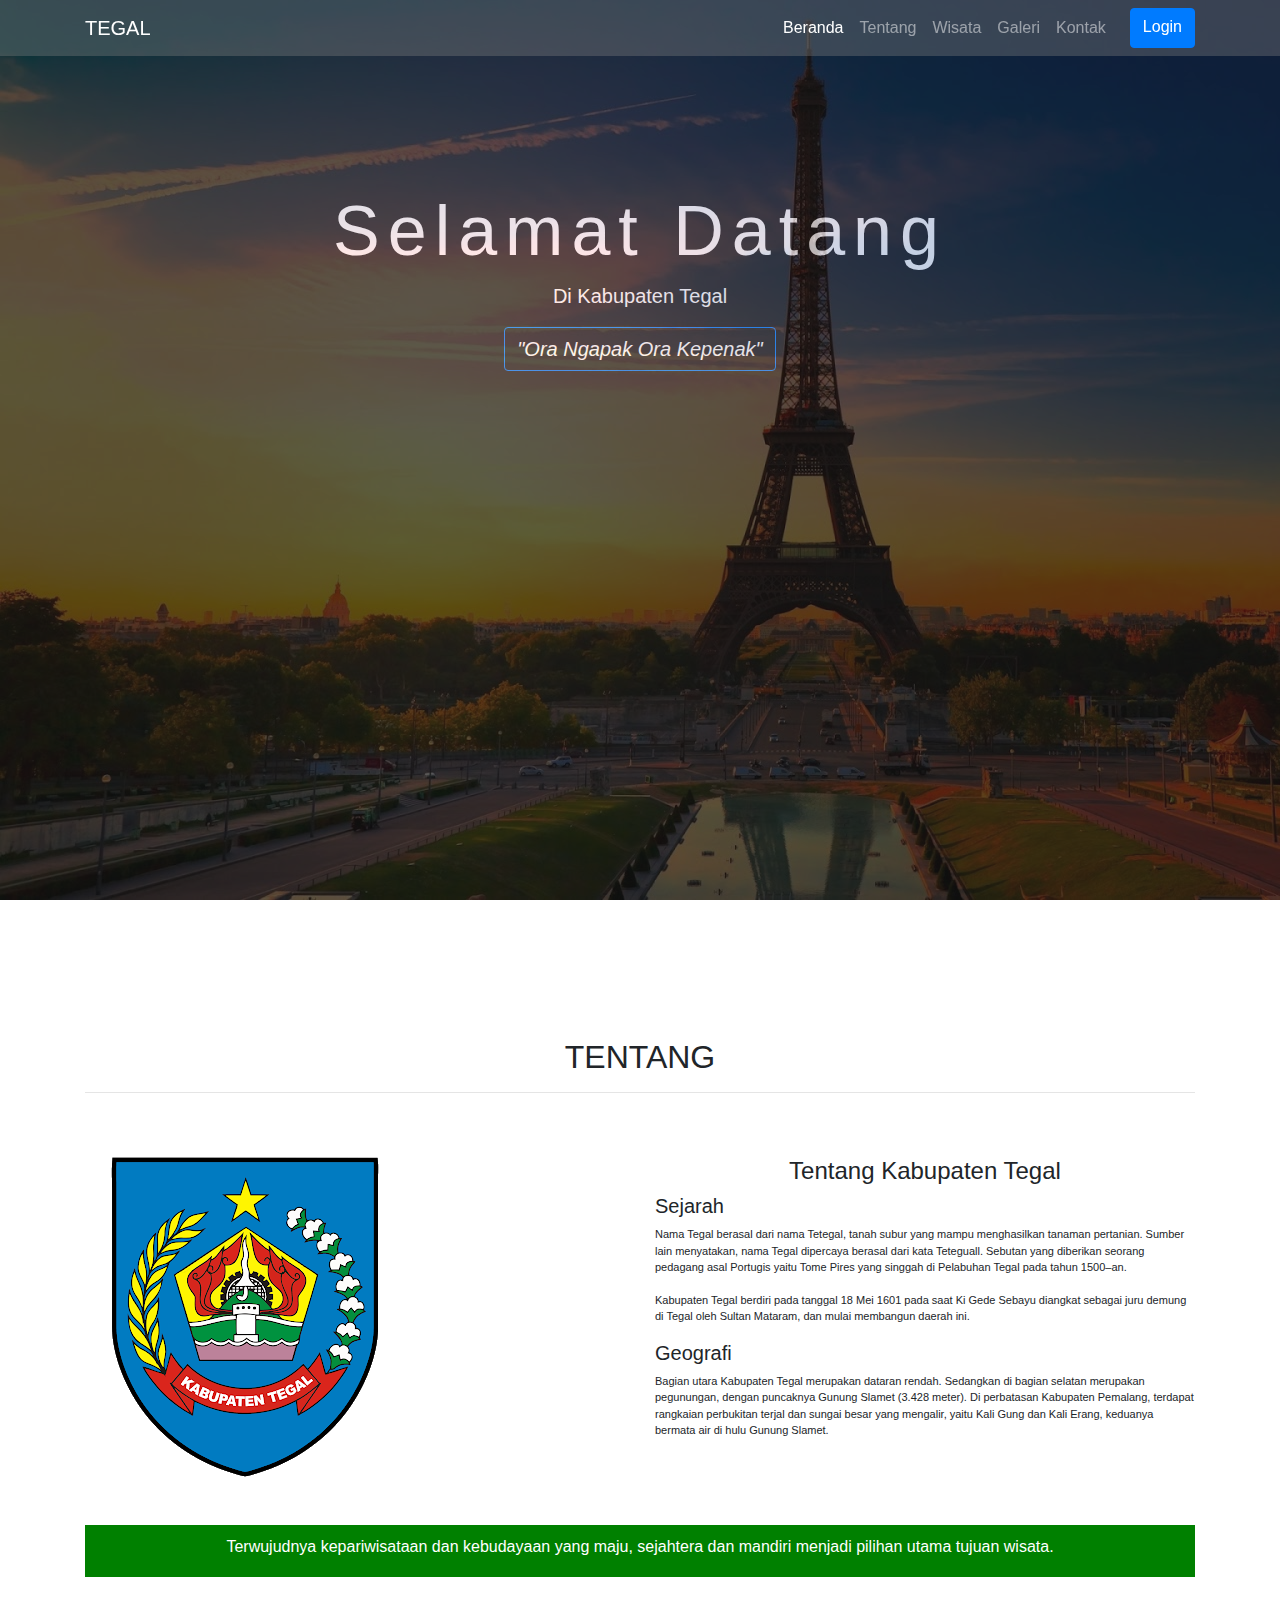
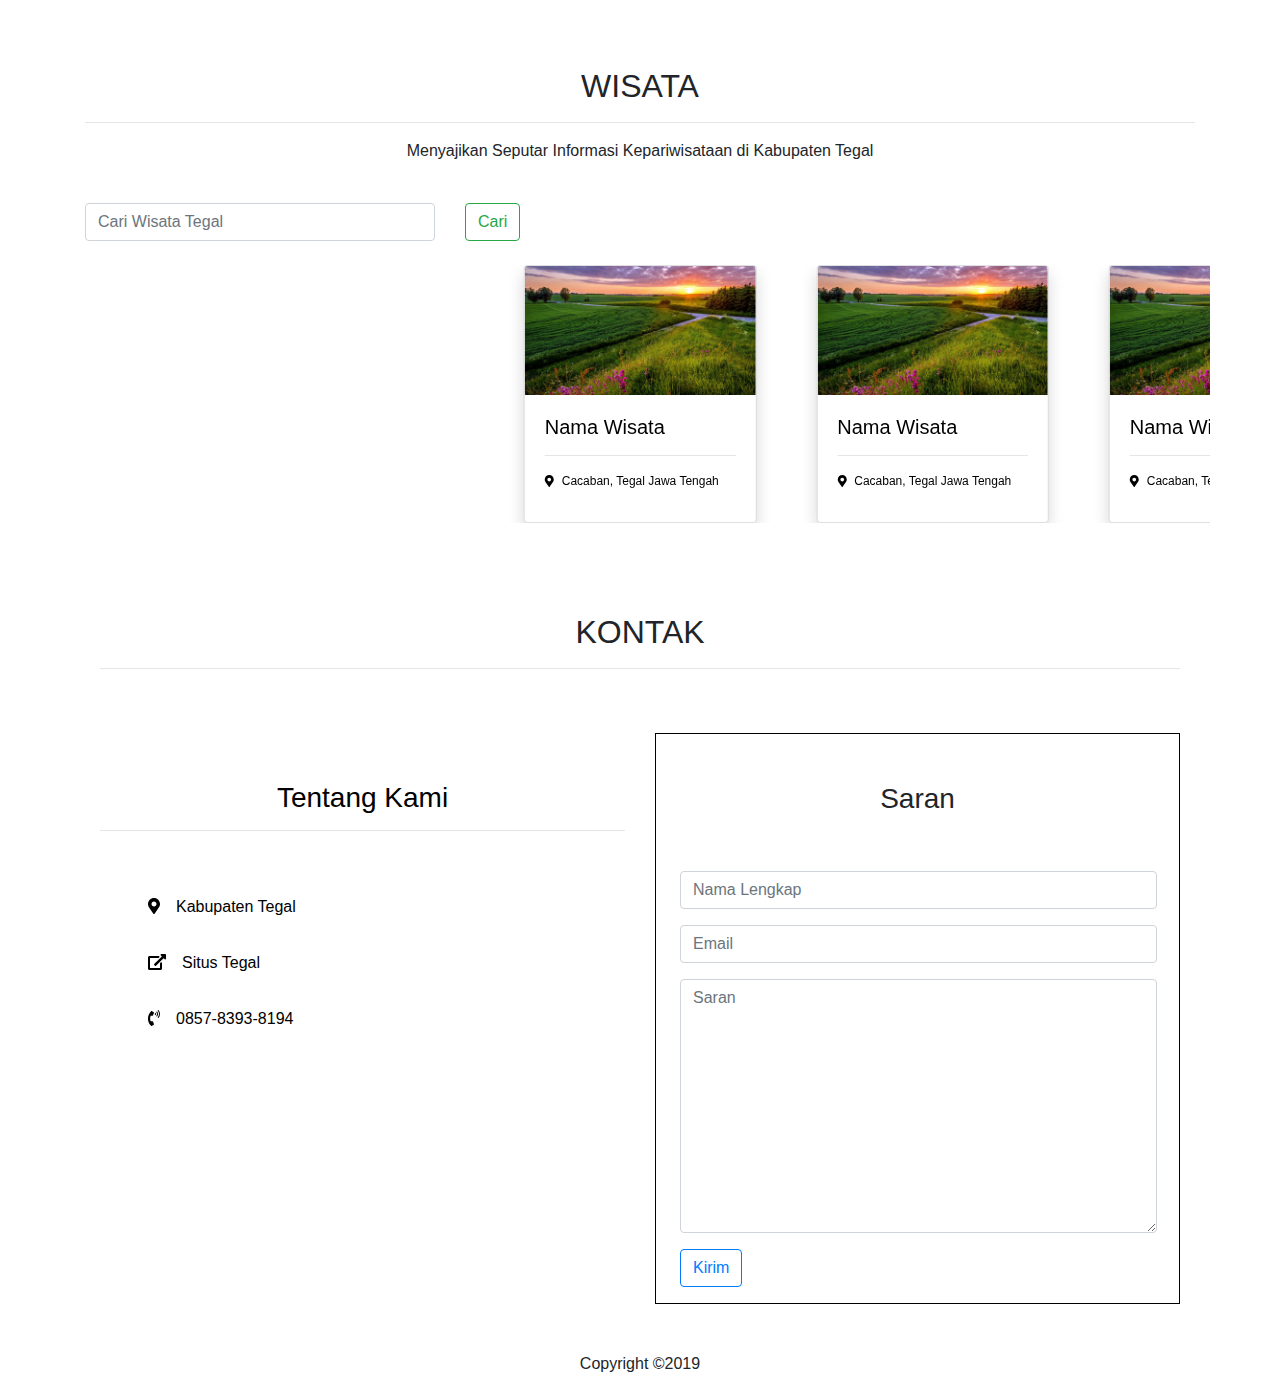
<file: index.html>
<!DOCTYPE html>
<html lang="en">
<head>
    <meta charset="UTF-8">
    <meta name="viewport" content="width=device-width, initial-scale=1.0">
    <meta http-equiv="X-UA-Compatible" content="ie=edge">
    <title>Document</title>
    <link rel="stylesheet" href="css/bootstrap.min.css">
    <link rel="stylesheet" href="style.css">
    <link rel="stylesheet" href="css/all.css">
    <link rel="stylesheet" href="css/swiper.min.css">

    <!-- <link rel="stylesheet" href="css/fontawesome.min.css"> -->
    <!-- script -->
    <script src="js/all.js"></script>
    <!-- <script src="js/fontawesome.min.js"></script> -->
</head>
<body>
    <nav class="navbar navbar-expand-lg navbar-dark fixed-top">
        <div class="container">
            <a href="#beranda" class="navbar-brand">TEGAL</a>
            <div class="collapse navbar-collapse" id="navbarNavMarkup">
                <div class="navbar-nav ml-auto">
                    <a href="#beranda" class="nav-item nav-link page-scroll active">Beranda</a>
                    <a href="#tentang" class="nav-item nav-link page-scroll">Tentang</a>
                    <a href="#berita" class="nav-item nav-link page-scroll">Wisata</a>
                    <a href="#galeri" class="nav-item nav-link page-scroll">Galeri</a>
                    <a href="#kontak" class="nav-item nav-link page-scroll">Kontak</a>
                    <a href="login.html" class="btn btn-primary ml-3">Login</a>
                </div>
            </div>
        </div>
    </nav>
    <div class="jumbotron jumbotron-fluid" id="beranda">
        <div class="container text-center">
            <h2 class="txt1 display-4 " id="text" >Selamat Datang</h2>
            <p class="txt2 text-center" style="font-size: 20px; color: white">Di Kabupaten Tegal</p>
            <p class="txt2 text-center btn btn-outline-primary" style="font-size: 20px; color: white"><i>"Ora Ngapak Ora Kepenak"</i></p>
            <!-- <a href="" class="btn btn-outline-primary" style="margin-left: 48%">Kontak</a> -->
        </div>
    </div>

    <div class="container">
        <div class="row mt-5" id="tentang">
            <div class="col-sm-12">
                <h2 class="text-center" style="margin-top: 90px">TENTANG</h2>
                <hr>
            </div>
        </div>
        <div class="row">
            <div class="col-sm-6">
                <div class="white-box">
                    <div class="row mt-5">
                        <div class="col-sm-12">
                            <img src="images/LOGO KAB TEGAL.png" class="img-fluid pkanan" alt="">
                        </div>
                    </div>
                </div>
            </div>
            <div class="col-sm-6">
                <div class="white-box">
                    <div class="row mt-5">
                        <div class="col-sm-12">
                            <h4 class="text-center pkiri">Tentang Kabupaten Tegal</h4>
                        </div>
                    </div>
                    <div class="row">
                        <div class="col-sm-12">
                            <b><h5 class="pkiri">Sejarah</h5></b>
                            <p style="font-size: 11px" class="pkiri">Nama Tegal berasal dari nama Tetegal, tanah subur yang mampu menghasilkan tanaman pertanian. Sumber lain menyatakan, nama Tegal dipercaya berasal dari kata Teteguall. Sebutan yang diberikan seorang pedagang asal Portugis yaitu Tome Pires yang singgah di Pelabuhan Tegal pada tahun 1500–an.</p>
                            <p style="font-size: 11px" class="pkiri">Kabupaten Tegal berdiri pada tanggal 18 Mei 1601 pada saat Ki Gede Sebayu diangkat sebagai juru demung di Tegal oleh Sultan Mataram, dan mulai membangun daerah ini.</p>
                            <b><h5 class="pkiri">Geografi</h5></b>
                            <p style="font-size: 11px" class="pkiri">Bagian utara Kabupaten Tegal merupakan dataran rendah. Sedangkan di bagian selatan merupakan pegunungan, dengan puncaknya Gunung Slamet (3.428 meter). Di perbatasan Kabupaten Pemalang, terdapat rangkaian perbukitan terjal dan sungai besar yang mengalir, yaitu Kali Gung dan Kali Erang, keduanya bermata air di hulu Gunung Slamet.</p>
                        </div>
                    </div>
                </div>
            </div>
        </div>
        <div class="row mt-5">
            <div class="col-sm-12">
                <div class="white-box" style="background-color: green; color: white; padding-top: 10px; padding-bottom: 2px">
                    <p class="text-center" >
                        Terwujudnya kepariwisataan dan kebudayaan yang maju, sejahtera dan mandiri menjadi pilihan utama tujuan wisata.
                    </p>
                </div>
            </div>
        </div>
    </div>
</section>   

    <div class="container">
        <div class="row" id="berita">
            <div class="col-sm-12">
                <h2 class="text-center" style="margin-top: 90px">WISATA</h2>
                <hr>
                <p class="text-center">Menyajikan Seputar Informasi Kepariwisataan di Kabupaten Tegal</p>
            </div>
        </div>
        <div class="row mt-4">
            <div class="col-sm-4">
                <form action="" method="POST">
                    <div class="form-group">
                        <input type="text" class="form-control" placeholder="Cari Wisata Tegal">
                    </div>
            </div>
            <div class="col-sm-4">
                <button type="button" class="btn btn-outline-success">Cari</button>
                </form>
            </div>
        </div>
        <div class="row mt-2">
            
            <div class="swiper-container">
                 <div class="swiper-wrapper">
                      <div class="swiper-slide"><div class="col-sm-12">
                            <a href="wisata.html" class="link">
                                    <div class="card  shadow">
                                            <div class="inner">
                                                <img src="images/4.jpg"  class="card-img-top" alt="" >
                                            </div>
                                            <div class="card-body">
                                                <h5 class="card-title">Nama Wisata</h5>
                                                <hr>
                                                <p class="card-title" style="font-size: 12px"><i class="fas fa-map-marker-alt mr-2"></i>Cacaban, Tegal Jawa Tengah</p>
                                            </div>
                                    </div>
                            </a>
                        </div>
                    </div>
                      <div class="swiper-slide"><div class="col-sm-12">
                            <a href="wisata.html" class="link">
                                    <div class="card  shadow">
                                            <div class="inner">
                                                <img src="images/4.jpg"  class="card-img-top" alt="" >
                                            </div>
                                            <div class="card-body">
                                                <h5 class="card-title">Nama Wisata</h5>
                                                <hr>
                                                <p class="card-title" style="font-size: 12px"><i class="fas fa-map-marker-alt mr-2"></i>Cacaban, Tegal Jawa Tengah</p>
                                            </div>
                                    </div>
                            </a>
                        </div>
                    </div>
                      <div class="swiper-slide"><div class="col-sm-12">
                            <a href="wisata.html" class="link">
                                    <div class="card  shadow">
                                            <div class="inner">
                                                <img src="images/4.jpg"  class="card-img-top" alt="" >
                                            </div>
                                            <div class="card-body">
                                                <h5 class="card-title">Nama Wisata</h5>
                                                <hr>
                                                <p class="card-title" style="font-size: 12px"><i class="fas fa-map-marker-alt mr-2"></i>Cacaban, Tegal Jawa Tengah</p>
                                            </div>
                                    </div>
                            </a>
                        </div>
                    </div>
                      <div class="swiper-slide"><div class="col-sm-12">
                            <a href="wisata.html" class="link">
                                    <div class="card  shadow">
                                            <div class="inner">
                                                <img src="images/4.jpg"  class="card-img-top" alt="" >
                                            </div>
                                            <div class="card-body">
                                                <h5 class="card-title">Nama Wisata</h5>
                                                <hr>
                                                <p class="card-title" style="font-size: 12px"><i class="fas fa-map-marker-alt mr-2"></i>Cacaban, Tegal Jawa Tengah</p>
                                            </div>
                                    </div>
                            </a>
                        </div>
                    </div>
                      <div class="swiper-slide"><div class="col-sm-12">
                            <a href="wisata.html" class="link">
                                    <div class="card  shadow">
                                            <div class="inner">
                                                <img src="images/4.jpg"  class="card-img-top" alt="" >
                                            </div>
                                            <div class="card-body">
                                                <h5 class="card-title">Nama Wisata</h5>
                                                <hr>
                                                <p class="card-title" style="font-size: 12px"><i class="fas fa-map-marker-alt mr-2"></i>Cacaban, Tegal Jawa Tengah</p>
                                            </div>
                                    </div>
                            </a>
                        </div>
                    </div>
                      <div class="swiper-slide"><div class="col-sm-12">
                            <a href="wisata.html" class="link">
                                    <div class="card  shadow">
                                            <div class="inner">
                                                <img src="images/4.jpg"  class="card-img-top" alt="" >
                                            </div>
                                            <div class="card-body">
                                                <h5 class="card-title">Nama Wisata</h5>
                                                <hr>
                                                <p class="card-title" style="font-size: 12px"><i class="fas fa-map-marker-alt mr-2"></i>Cacaban, Tegal Jawa Tengah</p>
                                            </div>
                                    </div>
                            </a>
                        </div>
                    </div>
                </div>
                    <!-- Add Pagination -->
                    <!-- <div class="swiper-pagination"></div> -->
           </div>
    </div> 
    <div class="row">
        <div class="col-sm-12">

        </div>
    </div>  
    <div class="container">    
        
        <!-- <div class="row" id="galeri">
            <div class="col-sm-12">
                <h2 class="text-center" style="margin-top: 90px">GALERI</h2>
                <hr>
            </div>
        </div> -->
        <!-- <div class="row mt-5">
            <div class="col-sm-3 ">
                <div class="card">
                    <img src="images/3.jpg"  alt="Lak danawarih" class="card-img-top" alt="">
                    
                </div>
            </div>
            <div class="col-sm-3">
                <div class="card">
                    <img src="images/3.jpg"  class="card-img-top" alt="">
                </div>
            </div>
            <div class="col-sm-3">
                <div class="card">
                    <img src="images/3.jpg"  class="card-img-top" alt="">
                </div>
            </div>
            <div class="col-sm-3">
                <div class="card">
                    <img src="images/3.jpg"  class="card-img-top" alt="">
                </div>
            </div>
        </div> -->
        <div class="row" id="kontak">
                <div class="col-sm-12">
                    <h2 class="text-center" style="margin-top: 90px">KONTAK</h2>
                    <hr>
                </div>
        </div>
        <div class="row mt-5">
            <div class="col-sm-6">
                <div class="white-box" >
                    <div class="row ">
                        <div class="col-sm-12">
                            <h3 class="text-center mt-5" style="color: black">Tentang Kami</h3>
                            <hr>
                        </div>
                    </div>
                    <div class="row mt-5">
                        <div class="col-sm-12 ">
                            <p class="ml-5  " style="color: black; "><i class="fas fa-map-marker-alt mr-3"></i>Kabupaten Tegal</p>
                        </div>
                        <div class="col-sm-12 mt-3">
                            <p class="ml-5"><a href="http://www.tegalkab.go.id/" style="color: black"><i class="fas fa-external-link-alt mr-3"></i>Situs Tegal</a></p>
                        </div>
                        <div class="col-sm-12 mt-3">
                            <p class="ml-5" style="color: black"> <i class="fas fa-phone-volume mr-3"></i>0857-8393-8194</p>
                        </div>
                    </div>
                </div>
            </div>
            <div class="col-sm-6">
                <div class="white-box" style="border: 1px solid black" >
                    <div class="row ">
                        <div class="col-sm-12">
                            <h3 class="text-center mt-5">Saran</h3>
                        </div>
                    </div>
                    <form action="" method="post">
                        <div class="row ">
                            <div class="col-sm-11">
                                <div class="form-group">
                                    <input type="text"  class="form-control ml-4 mt-5" placeholder="Nama Lengkap">
                                </div>
                                <div class="form-group">
                                    <input type="email"  class="form-control ml-4" placeholder="Email">
                                </div>
                                <div class="form-group">
                                    <textarea name="" class="form-control ml-4" placeholder="Saran" id="" cols="30" rows="10"></textarea>
                                </div>
                                <button type="submit" class="btn btn-outline-primary ml-4 mb-3">Kirim</button>
                            </div>
                        </div>
                    </form>
                    
                </div>
            </div>
        </div>
        
        <div class="row mt-5">
            <div class="col-sm-12">
                <p class="text-center">Copyright &copy;2019</p>
            </div>
        </div>
    </div>
    <script src="js/bootstrap.min.js"></script>
    
    <script src="js/swiper.min.js"></script>
    <script>
        var modal = document.getElementById('mymodall');
        // var nav = document.getElementById("header");
        // mengambil gambar
        var img = document.getElementById("myimg");
        var modalimg = document.getElementById("img1");
        var cationtext =document.getElementById("captionl");
        img.onclick = function(){
            nav.style.display = "none";
            modal.style.display = "block";
            modalimg.src = this.src;
            modalimg.style.width = "1200px";
            modalimg.style.height = "500px";
            modalimg.style.marginLeft= "25%";
            cationtext.innerHTML = this.alt;
        }

        // mengambil  elemen <span> tombol keluar
        var span = document.getElementsByClassName("close")[0];

        // ketika pengguna meng-klik <span> x, tombol keluar
        span.onclick = function(){
            modal.style.display = "none";
            nav.style.display = "flex";
        }
    </script>
    <script>
    var i = 0;
    var text = document.getElementById('text').innerText;
    var speed = 100;

    document.getElementById('text').innerText = "";

    function typing(){
        if (i<text.length) {
            document.getElementById("text").innerText  += text.charAt(i);
            i++;
            setTimeout(typing,speed);
        }else{
            setTimeout(erase,speed);
        }
    }
    // start type 
    setTimeout(typing,speed);
    typing();

    // eraser
    function erase(){
        if (i>=text.length) {
            var temp = text.substring(0, i);
            document.getElementById('text').innerText =  temp;
            i--;
            setTimeout(erase, speed)
        }
    }
    erase();
    </script>

    <!-- Initialize Swiper -->
    <script>
      var swiper = new Swiper('.swiper-container', {
        slidesPerView: 4,
        spaceBetween: 30,
        centeredSlides: true,
        pagination: {
          el: '.swiper-pagination',
          clickable: true,
        },
      });
    </script>
</body>
</html>
</file>
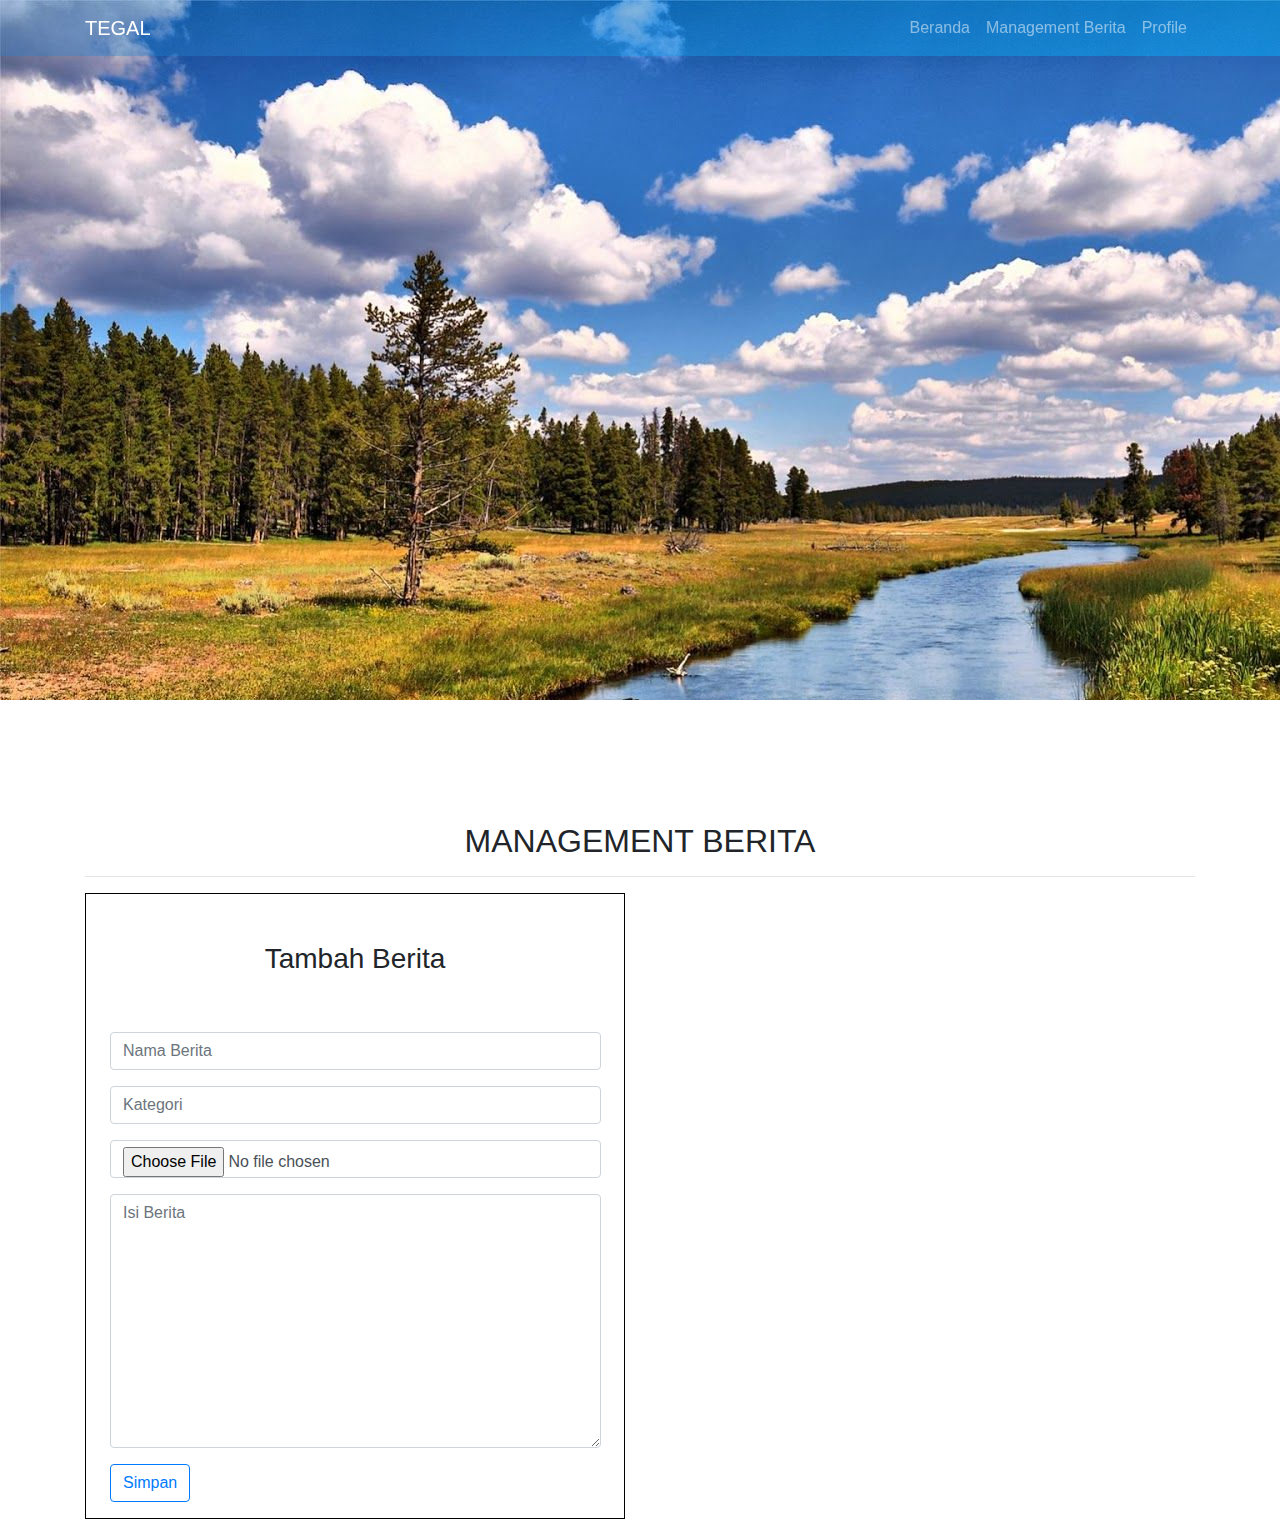
<file: admin.html>
<!DOCTYPE html>
<html lang="en">
<head>
    <meta charset="UTF-8">
    <meta name="viewport" content="width=device-width, initial-scale=1.0">
    <meta http-equiv="X-UA-Compatible" content="ie=edge">
    <title>Document</title>
    <link rel="stylesheet" href="css/bootstrap.min.css">
</head>
<style>
.navbar{
    background-image: linear-gradient(to left, rgba(0, 183, 255, 0.466),rgba(42, 127, 206, 0.363))
}
.jumbotron{
    height: 700px;
    background-image: url(../images/2.jpg);
    background-size: cover;
    background-attachment: fixed;
}

</style>
<body>
    <nav class="navbar navbar-expand-lg navbar-dark fixed-top">
        <div class="container">
            <a href="" class="navbar-brand">TEGAL</a>
            <div class="collapse navbar-collapse" id="navbarNavMarkup">
                <div class="navbar-nav ml-auto">
                    <a href="" class="nav-item nav-link scroll-page">Beranda</a>
                    <a href="" class="nav-item nav-link scroll-page">Management Berita</a>
                    <a href="" class="nav-item nav-link scroll-page">Profile</a>
                </div>
            </div>
        </div>
    </nav>

    <div class="jumbotron jumbotron-fluid">
        <div class="container text-center">
            
        </div>
    </div>
    <div class="container">
        <div class="row">
            <div class="col-sm-12">
                <h2 class="text-center" style="margin-top: 90px">MANAGEMENT BERITA</h2>
                <hr>
            </div>
        </div>
        <div class="row">
            <div class="col-sm-6">
                <div class="white-box" style="border: 1px solid black" >
                    <div class="row ">
                        <div class="col-sm-12">
                            <h3 class="text-center mt-5">Tambah Berita</h3>
                        </div>
                    </div>
                    <form action="" method="post" enctype="multipart/form-data">
                        <div class="row ">
                            <div class="col-sm-11">
                                <div class="form-group">
                                    <input type="text"  class="form-control ml-4 mt-5" placeholder="Nama Berita">
                                </div>
                                <div class="form-group">
                                    <input type="email"  class="form-control ml-4" placeholder="Kategori">
                                </div>
                                <div class="form-group">
                                    <input type="file"  class="form-control ml-4 pb-2" placeholder="gambar" title="Upload Gambar">
                                </div>
                                <div class="form-group">
                                    <textarea name="" class="form-control ml-4" placeholder="Isi Berita" id="" cols="30" rows="10"></textarea>
                                </div>
                                <button type="submit" class="btn btn-outline-primary ml-4 mb-3">Simpan</button>
                            </div>
                        </div>
                    </form>
                    
                </div>
            </div>
        </div>
    </div>




    <script src="js/bootstrap.min.js"></script>
</body>
</html>
</file>
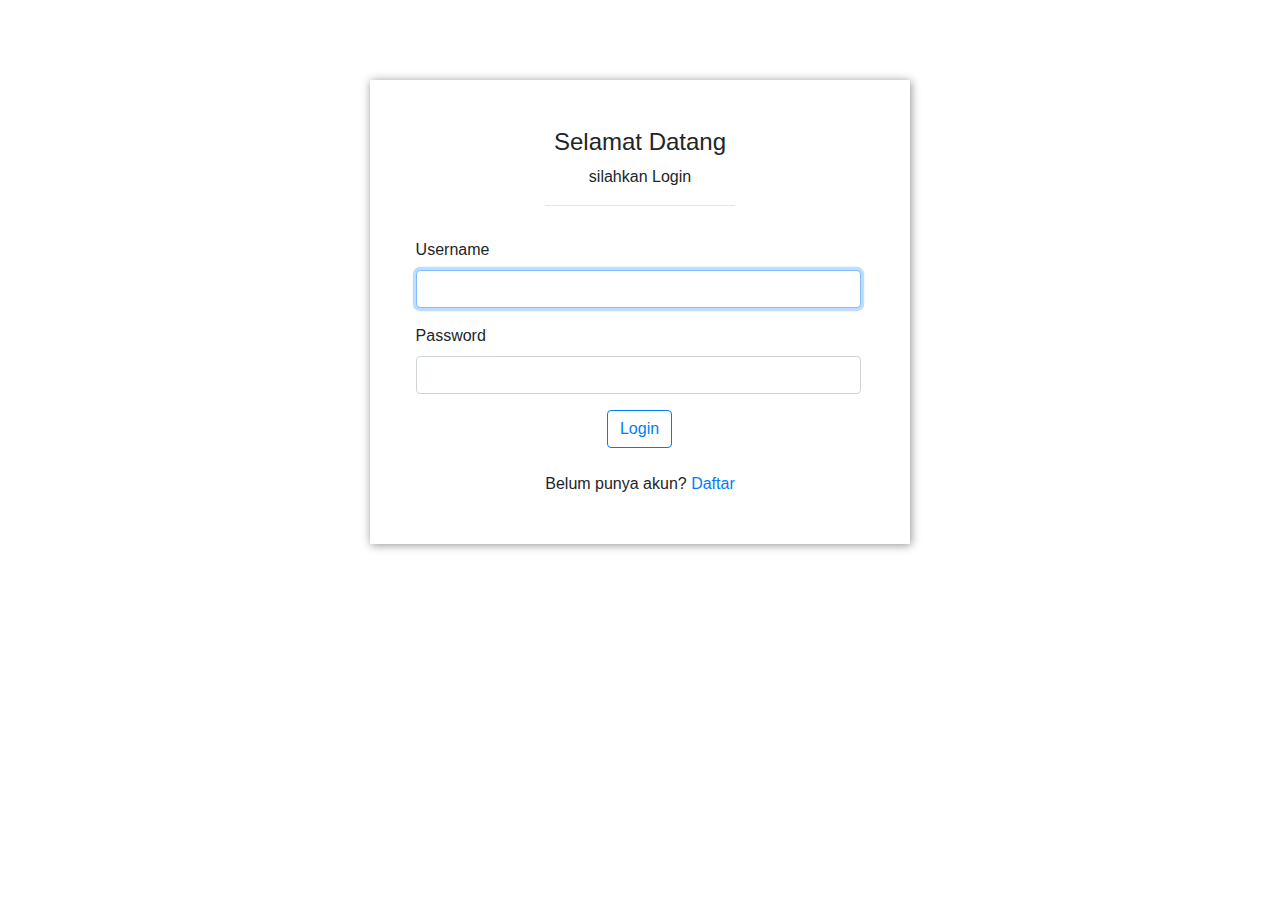
<file: login.html>
<!DOCTYPE html>
<html lang="en">
<head>
    <meta charset="UTF-8">
    <meta name="viewport" content="width=device-width, initial-scale=1.0">
    <meta http-equiv="X-UA-Compatible" content="ie=edge">
    <title>Document</title>
    <link rel="stylesheet" href="css/bootstrap.min.css">
</head>
<body>
    <div class="container">
        <div class="row">
            <div class="col-sm-6" style="margin-left: 25%">
                <div class="white-box" style="margin-top: 80px; box-shadow: 1px 1px 9px rgba(0, 0, 0, 0.438)">
                    <div class="row ">
                        <div class="col-sm-12">
                            <h4 class="text-center mt-5">Selamat Datang</h4>
                            <p class="text-center">silahkan Login</p>
                            <hr style="width: 190px">
                        </div>
                    </div>
                    <div class="row mt-3">
                        <div class="col-sm-10" style="margin-left: 8%">
                            <form action="" method="POST">
                            <div class="form-group">
                                <label for="">Username</label>
                                <input type="text" class="form-control" placeholder="" autofocus required>
                            </div>
                            <div class="form-group">
                                <label for="">Password</label>
                                <input type="password" class="form-control" placeholder="" required>
                            </div>
                            <button type="submit" class="btn btn-outline-primary " style="margin-left: 43%">Login</button>

                            </form>
                        </div>
                    </div>
                    <div class="row">
                        <div class="col-sm-12">
                            <p class="text-center mt-4 mb-5">Belum punya akun? <a href="register.html"> Daftar</a></p>
                        </div>
                    </div>
                </div>
            </div>
        </div>
    </div>


    <script src="js/bootstrap.min.js"></script>
</body>
</html>
</file>
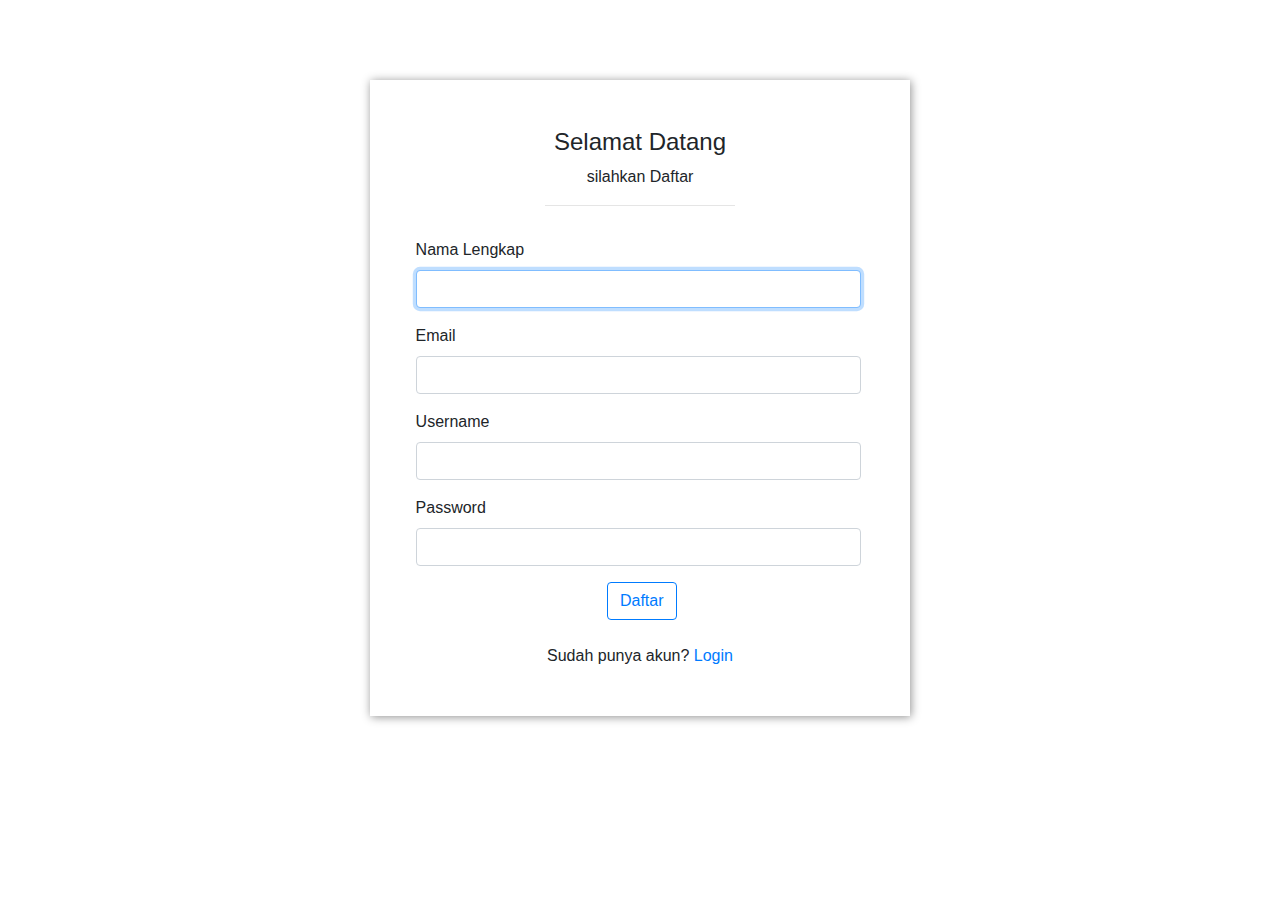
<file: register.html>
<!DOCTYPE html>
<html lang="en">
<head>
    <meta charset="UTF-8">
    <meta name="viewport" content="width=device-width, initial-scale=1.0">
    <meta http-equiv="X-UA-Compatible" content="ie=edge">
    <title>Document</title>
    <link rel="stylesheet" href="css/bootstrap.min.css">
</head>
<body>
    <div class="container">
        <div class="row">
            <div class="col-sm-6" style="margin-left: 25%">
                <div class="white-box" style="margin-top: 80px; box-shadow: 1px 1px 9px rgba(0, 0, 0, 0.438)">
                    <div class="row ">
                        <div class="col-sm-12">
                            <h4 class="text-center mt-5">Selamat Datang</h4>
                            <p class="text-center">silahkan Daftar</p>
                            <hr style="width: 190px">
                        </div>
                    </div>
                    <div class="row mt-3">
                        <div class="col-sm-10" style="margin-left: 8%">
                            <form action="" method="POST">
                            <div class="form-group">
                                <label for="">Nama Lengkap</label>
                                <input type="text" class="form-control" placeholder="" autofocus required>
                            </div>
                            <div class="form-group">
                                <label for="">Email</label>
                                <input type="email" class="form-control" placeholder="" autofocus required>
                            </div>
                            <div class="form-group">
                                <label for="">Username</label>
                                <input type="text" class="form-control" placeholder="" autofocus required>
                            </div>
                            <div class="form-group">
                                <label for="">Password</label>
                                <input type="password" class="form-control" placeholder="" required>
                            </div>
                            <button type="submit" class="btn btn-outline-primary " style="margin-left: 43%">Daftar</button>

                            </form>
                        </div>
                    </div>
                    <div class="row">
                        <div class="col-sm-12">
                            <p class="text-center mt-4 mb-5">Sudah punya akun? <a href="login.html"> Login</a></p>
                        </div>
                    </div>
                </div>
            </div>
        </div>
    </div>


    <script src="js/bootstrap.min.js"></script>
</body>
</html>
</file>
<file: style.css>
html{
    scroll-behavior: smooth;
}
.navbar{
    background-color: rgba(128, 128, 128, 0.377)
}
.jumbotron{
    height: 100vh;
    background: rgba(0, 0, 0, 0.918);
    position: relative;
    overflow: hidden;
    
}
.jumbotron::after{
    content: "";
    position: absolute;
    left: 0;
    top: 0;
    width: 100%;
    height: 100%;
    background: url(../images/3.jpg) no-repeat;
    background-attachment: fixed;
    background-size: cover;
    opacity: .3;
    animation: anim 25s linear infinite;

}
@keyframes anim{
    50%{
        transform: scale(2);
    }
    100%{
        transform: scale(1);
    }
}
.display-4{
    margin-top: 125px;
    font-size: 70px;
    color: white;
}

.inner{
    overflow: hidden;
}
.inner img{
    transition: all 1.5s ease;
}
.inner:hover img{
    transform: scale(1.5);
}
.txt1{
    letter-spacing: 8px;
    position: relative;
    animation: text 3s 1;
}
.txt2{
    animation: txt 8s 1;
}
@keyframes text{
    0%{
        color: black;
        /* margin-bottom: -50px; */
    }
    30%{
        letter-spacing: 25px;
        margin-bottom: -50px;
    }
    85%{
        letter-spacing: 8px;
        margin-bottom: -50px;
    }
}
@keyframes txt{
    0%{
        color: black;
    }
    30%{
        letter-spacing: 15px;
    }
    85%{
        letter-spacing: 1px;
    }
}
.card:hover{
    transform: scale(1.1);
}
.link{
    color: black;
    text-decoration: none;
}
.link:hover{
    text-decoration: none
}
</file>
